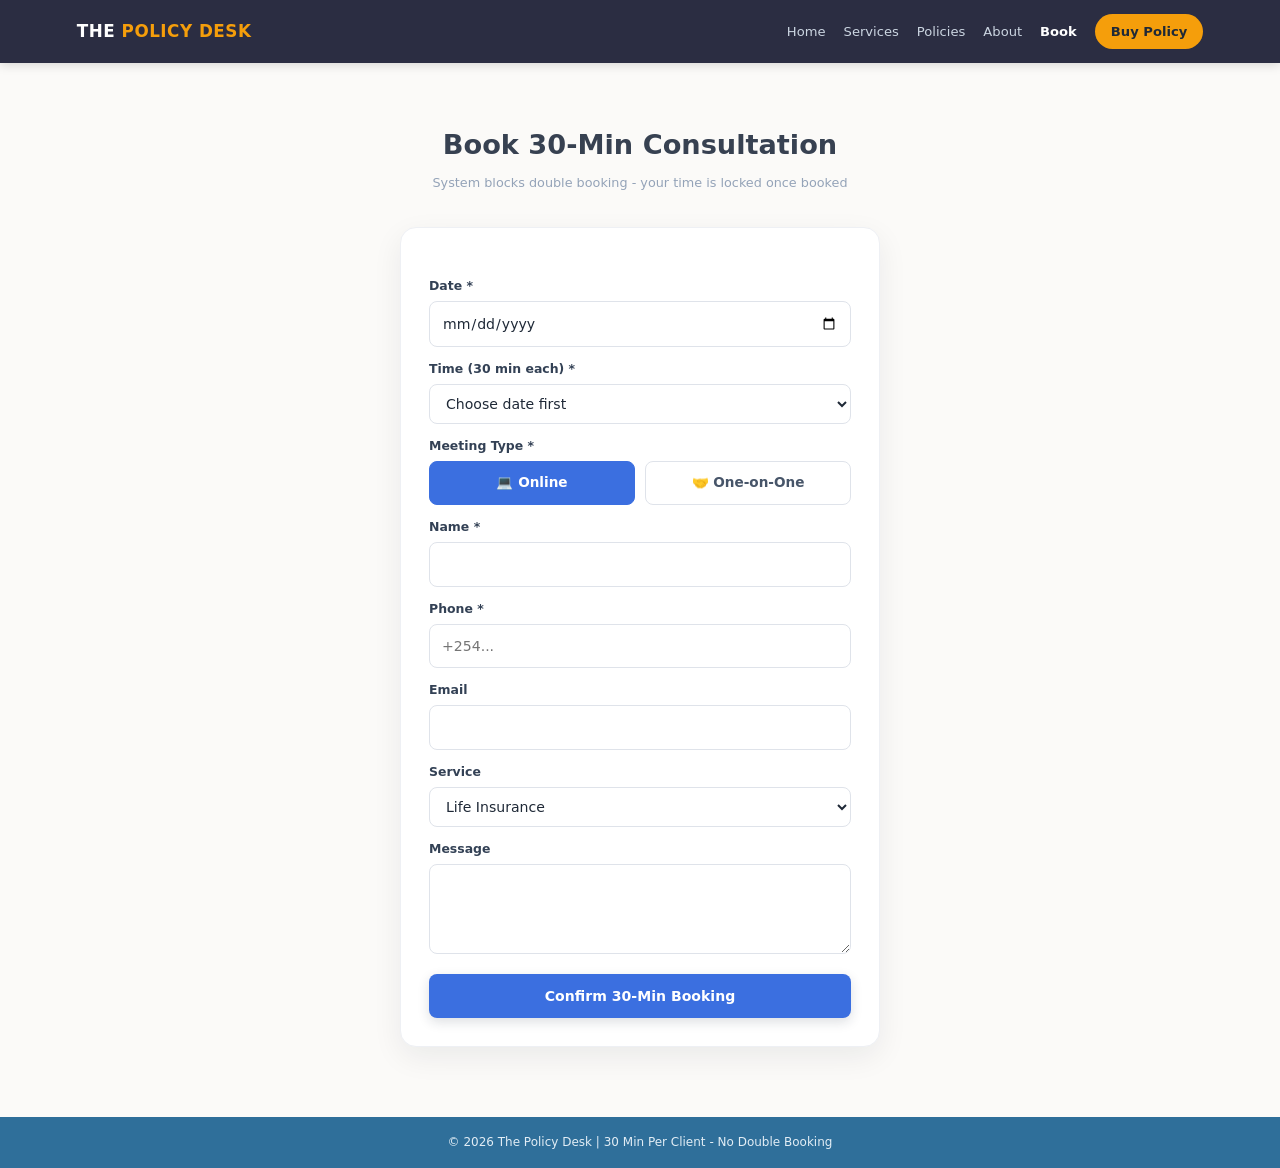
<file: book-appointment.html>
<!DOCTYPE html><html><head><meta charset="UTF-8"><meta name="viewport" content="width=device-width, initial-scale=1.0"><title>Book Appointment</title><link rel="stylesheet" href="css/styles.css"></head><body>
<nav><div class="logo">THE <span>POLICY DESK</span></div><div class="menu"><a href="index.html">Home</a><a href="services.html">Services</a><a href="policy.html">Policies</a><a href="about.html">About</a><a href="book-appointment.html" class="active">Book</a><a href="buy-policy.html" class="btn-nav">Buy Policy</a></div></nav>
<div class="section"><h2>Book 30-Min Consultation</h2><p class="sub">System blocks double booking - your time is locked once booked</p><div class="form-box"><p id="msg" style="font-size:12px;font-weight:700;text-align:center;margin-bottom:8px"></p><label>Date *</label><input type="date" id="date" required><label>Time (30 min each) *</label><select id="time"><option value="">Choose date first</option></select><label>Meeting Type *</label><div class="toggle"><input type="radio" name="meet" id="online" value="Online Meeting" checked><label for="online">💻 Online</label><input type="radio" name="meet" id="physical" value="One-on-One"><label for="physical">🤝 One-on-One</label></div><label>Name *</label><input id="name"><label>Phone *</label><input id="phone" placeholder="+254..."><label>Email</label><input id="email"><label>Service</label><select id="service"><option>Life Insurance</option><option>Health Insurance</option><option>Education Policy</option><option>Motor Insurance</option><option>Raise Request</option></select><label>Message</label><textarea id="message"></textarea><button id="bookBtn">Confirm 30-Min Booking</button></div></div>
<script>
const dateI=document.getElementById('date'),timeS=document.getElementById('time'),msg=document.getElementById('msg');
dateI.min=new Date().toLocaleDateString('en-CA');
dateI.addEventListener('change',async()=>{
 let d=dateI.value;timeS.innerHTML='<option value="">Loading...</option>';
 try{let r=await fetch('api-available-slots.php?date='+d);let slots=await r.json();timeS.innerHTML='';
 if(slots.length==0){timeS.innerHTML='<option value="">No slots available</option>';msg.textContent='❌ No free slots on this date (closed Sundays) - choose another date';msg.style.color='red';}
 else{slots.forEach(s=>{let o=document.createElement('option');o.value=s;o.textContent=s;timeS.appendChild(o);});msg.textContent='✅ '+slots.length+' slots free - 30 min each';msg.style.color='green';}
} catch(err){
  console.log(err);
  timeS.innerHTML='<option value="">Could not load slots</option>';msg.textContent='❌ Could not load slots - is XAMPP running?';msg.style.color='red';
}
});
document.getElementById('bookBtn').addEventListener('click',async(e)=>{
 e.preventDefault();
 if(!timeS.value){alert('Please pick a date and an available time');return;}
 let payload={date:dateI.value,time:timeS.value,meetingType:document.querySelector('input[name="meet"]:checked').value,name:document.getElementById('name').value,phone:document.getElementById('phone').value,email:document.getElementById('email').value,service:document.getElementById('service').value,message:document.getElementById('message').value};
 let btn=e.target;btn.textContent='Booking...';btn.disabled=true;
 try{let res=await fetch('api-book-appointment.php',{method:'POST',headers:{'Content-Type':'application/json'},body:JSON.stringify(payload)});let j=await res.json();alert(j.message);if(j.success)location.reload();}catch(err){alert('Error - Start XAMPP');}
 btn.textContent='Confirm 30-Min Booking';btn.disabled=false;
});
</script>
<footer>© 2026 The Policy Desk | 30 Min Per Client - No Double Booking</footer></body></html>
</file>
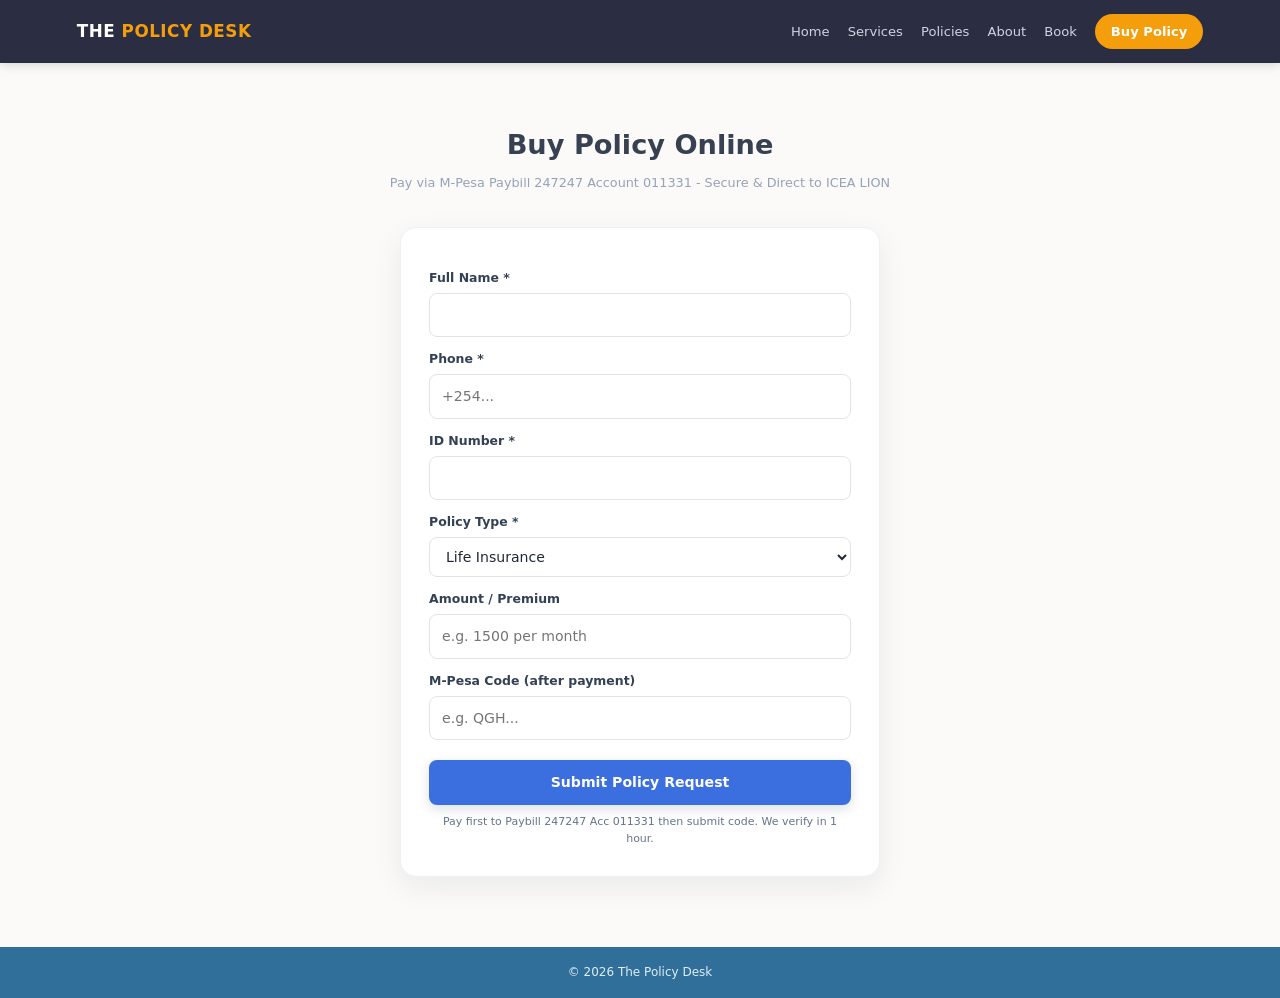
<file: buy-policy.html>
<!DOCTYPE html><html><head><meta charset="UTF-8"><meta name="viewport" content="width=device-width, initial-scale=1.0"><title>Buy Policy</title><link rel="stylesheet" href="css/styles.css"></head><body>
<nav><div class="logo">THE <span>POLICY DESK</span></div><div class="menu"><a href="index.html">Home</a><a href="services.html">Services</a><a href="policy.html">Policies</a><a href="about.html">About</a><a href="book-appointment.html">Book</a><a href="buy-policy.html" class="btn-nav active">Buy Policy</a></div></nav>
<div class="section"><h2>Buy Policy Online</h2><p class="sub">Pay via M-Pesa Paybill 247247 Account 011331 - Secure & Direct to ICEA LION</p><div class="form-box"><label>Full Name *</label><input id="bname" required><label>Phone *</label><input id="bphone" placeholder="+254..."><label>ID Number *</label><input id="bid"><label>Policy Type *</label><select id="btype"><option>Life Insurance</option><option>Health Insurance</option><option>Education Policy</option><option>Motor Insurance</option><option>Business Insurance</option></select><label>Amount / Premium</label><input id="bamount" placeholder="e.g. 1500 per month"><label>M-Pesa Code (after payment)</label><input id="bmpesa" placeholder="e.g. QGH..."><button id="buyBtn">Submit Policy Request</button><p style="font-size:11px;color:#64748b;margin-top:8px;text-align:center">Pay first to Paybill 247247 Acc 011331 then submit code. We verify in 1 hour.</p></div></div>
<script>
document.getElementById('buyBtn').addEventListener('click',async()=>{
 let data={name:bname.value,phone:bphone.value,id_number:bid.value,policy_type:btype.value,amount:bamount.value,mpesa_code:bmpesa.value};
 if(!data.name||!data.phone){alert('Fill name & phone');return;}
 let btn=document.getElementById('buyBtn');btn.textContent='Submitting...';
 try{let r=await fetch('api-buy-policy.php',{method:'POST',headers:{'Content-Type':'application/json'},body:JSON.stringify(data)});let j=await r.json();alert(j.message);if(j.success)location.reload();}catch(e){alert('Start XAMPP MySQL');}
 btn.textContent='Submit Policy Request';
});
</script>
<footer>© 2026 The Policy Desk</footer></body></html>
</file>
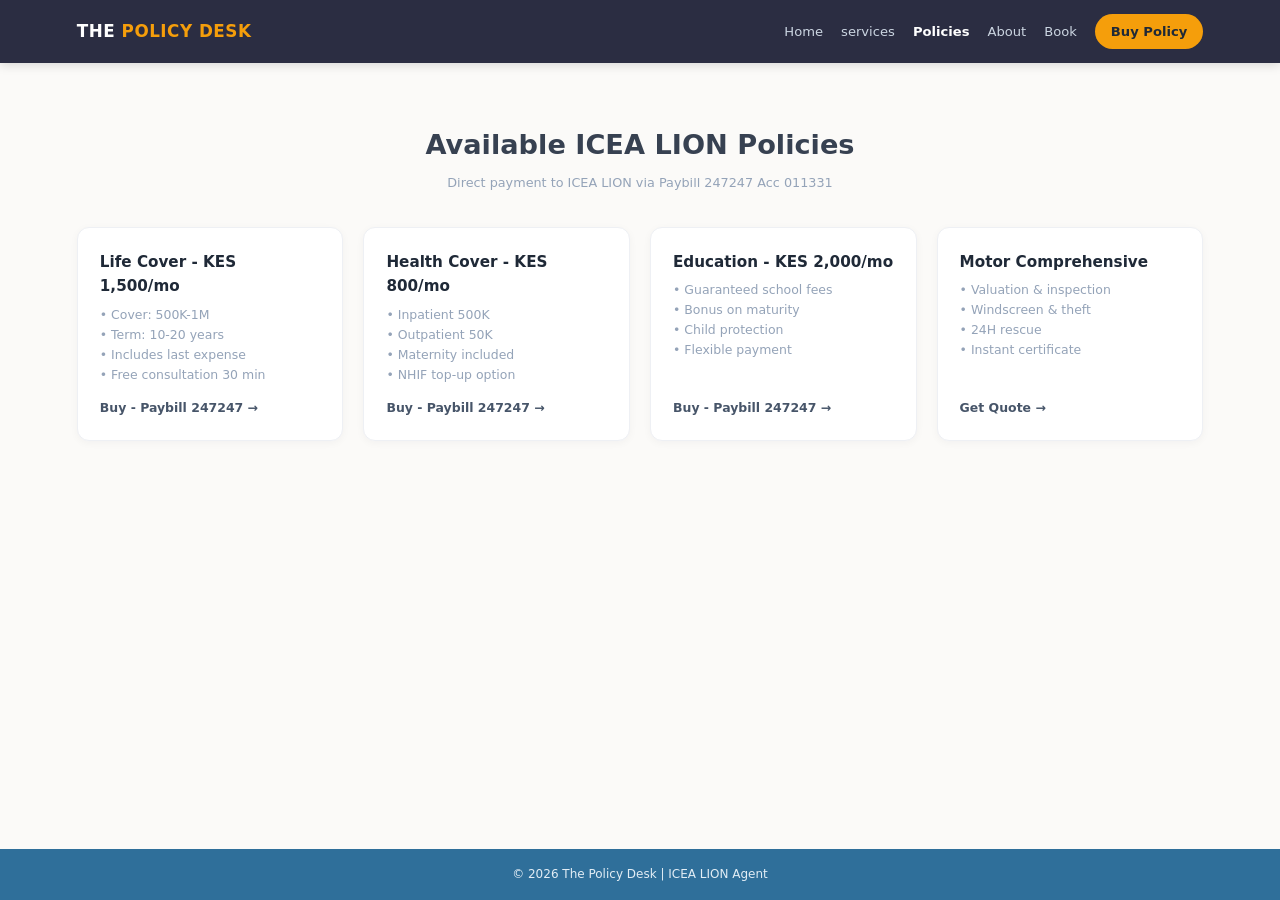
<file: policy.html>
<!DOCTYPE html><html><head><meta charset="UTF-8"><meta name="viewport" content="width=device-width, initial-scale=1.0"><title>Policies</title><link rel="stylesheet" href="css/styles.css"></head><body>
<nav><div class="logo">THE <span>POLICY DESK</span></div><div class="menu"><a href="index.html">Home</a><a href="services.html">services</a><a href="policy.html" class="active">Policies</a><a href="about.html">About</a><a href="book-appointment.html">Book</a><a href="buy-policy.html" class="btn-nav">Buy Policy</a></div></nav>
<div class="section"><h2>Available ICEA LION Policies</h2><p class="sub">Direct payment to ICEA LION via Paybill 247247 Acc 011331</p><div class="grid"><div class="card"><h3>Life Cover - KES 1,500/mo</h3><p>• Cover: 500K-1M<br>• Term: 10-20 years<br>• Includes last expense<br>• Free consultation 30 min</p><a href="buy-policy.html?type=Life Insurance 500K">Buy - Paybill 247247 →</a></div><div class="card"><h3>Health Cover - KES 800/mo</h3><p>• Inpatient 500K<br>• Outpatient 50K<br>• Maternity included<br>• NHIF top-up option</p><a href="buy-policy.html?type=Health Insurance">Buy - Paybill 247247 →</a></div><div class="card"><h3>Education - KES 2,000/mo</h3><p>• Guaranteed school fees<br>• Bonus on maturity<br>• Child protection<br>• Flexible payment</p><a href="buy-policy.html?type=Education Policy">Buy - Paybill 247247 →</a></div><div class="card"><h3>Motor Comprehensive</h3><p>• Valuation & inspection<br>• Windscreen & theft<br>• 24H rescue<br>• Instant certificate</p><a href="buy-policy.html?type=Motor Insurance">Get Quote →</a></div></div></div>
<footer>© 2026 The Policy Desk | ICEA LION Agent</footer></body></html>
</file>
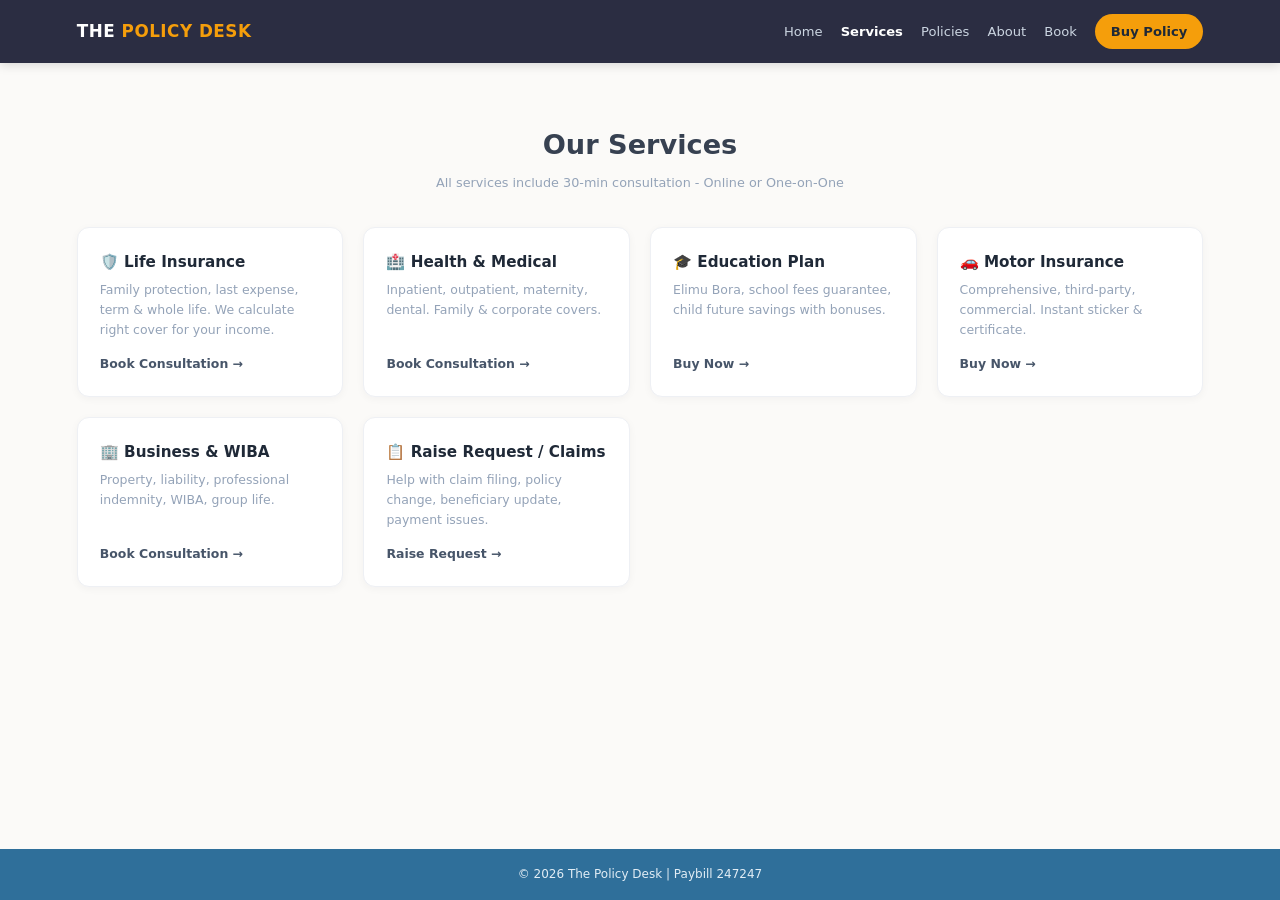
<file: services.html>
<!DOCTYPE html><html><head><meta charset="UTF-8"><meta name="viewport" content="width=device-width, initial-scale=1.0"><title>Services</title><link rel="stylesheet" href="css/styles.css"></head><body>
<nav><div class="logo">THE <span>POLICY DESK</span></div><div class="menu"><a href="index.html">Home</a><a href="services.html" class="active">Services</a><a href="policy.html">Policies</a><a href="about.html">About</a><a href="book-appointment.html">Book</a><a href="buy-policy.html" class="btn-nav">Buy Policy</a></div></nav>
<div class="section"><h2>Our Services</h2><p class="sub">All services include 30-min consultation - Online or One-on-One</p><div class="grid"><div class="card"><h3>🛡️ Life Insurance</h3><p>Family protection, last expense, term & whole life. We calculate right cover for your income.</p><a href="book-appointment.html">Book Consultation →</a></div><div class="card"><h3>🏥 Health & Medical</h3><p>Inpatient, outpatient, maternity, dental. Family & corporate covers.</p><a href="book-appointment.html">Book Consultation →</a></div><div class="card"><h3>🎓 Education Plan</h3><p>Elimu Bora, school fees guarantee, child future savings with bonuses.</p><a href="buy-policy.html">Buy Now →</a></div><div class="card"><h3>🚗 Motor Insurance</h3><p>Comprehensive, third-party, commercial. Instant sticker & certificate.</p><a href="buy-policy.html">Buy Now →</a></div><div class="card"><h3>🏢 Business & WIBA</h3><p>Property, liability, professional indemnity, WIBA, group life.</p><a href="book-appointment.html">Book Consultation →</a></div><div class="card"><h3>📋 Raise Request / Claims</h3><p>Help with claim filing, policy change, beneficiary update, payment issues.</p><a href="book-appointment.html">Raise Request →</a></div></div></div>
<footer>© 2026 The Policy Desk | Paybill 247247</footer></body></html>
</file>
<file: css/styles.css>
/* The Policy Desk — styles matched to the reference video */
:root{
  --navy:#2b2d42;        /* top nav bar */
  --ink:#1f2937;         /* headings */
  --text:#64748b;        /* body copy */
  --muted:#94a3b8;
  --indigo:#4f5bd5;      /* "With Confidence" accent */
  --blue:#3b6fe0;        /* primary button */
  --slate:#3f4a5c;       /* secondary button */
  --orange:#f59e0b;      /* logo + Buy Policy */
  --teal:#1e6b8f;        /* photo badge */
  --footer:#2f6f9a;      /* footer bar */
  --cream:#fdf1e3;
  --card:#ffffff;
  --border:#eef0f4;
  --radius:12px;
}
*{box-sizing:border-box;margin:0;padding:0}
html{scroll-behavior:smooth}
body{
  font-family:"Segoe UI",system-ui,-apple-system,Roboto,"Helvetica Neue",Arial,sans-serif;
  color:var(--ink);
  background:#fbfaf8;
  min-height:100vh;
  display:flex;flex-direction:column;
  line-height:1.6;
}
a{text-decoration:none;color:inherit}
img{max-width:100%;display:block}

/* ---------- Nav ---------- */
nav{
  position:sticky;top:0;z-index:50;
  background:var(--navy);
  display:flex;align-items:center;justify-content:space-between;
  padding:14px 6%;
  box-shadow:0 2px 10px rgba(0,0,0,.15);
}
.logo{font-weight:800;font-size:1.05rem;letter-spacing:.5px;color:#fff}
.logo span{color:var(--orange)}
.menu{display:flex;align-items:center;gap:18px;flex-wrap:wrap}
.menu a{color:#cbd5e1;font-size:.82rem;font-weight:500;transition:color .2s}
.menu a:hover{color:#fff}
.menu a.active{color:#fff;font-weight:700}
.menu .btn-nav{
  background:var(--orange);color:#1f2937;font-weight:700;
  padding:7px 16px;border-radius:999px;
}
.menu .btn-nav:hover{color:#1f2937;filter:brightness(1.07)}

/* ---------- Hero ---------- */
.hero{
  display:grid;grid-template-columns:1.25fr 1fr;align-items:center;gap:48px;
  padding:60px 6% 70px;
  background:linear-gradient(180deg,var(--cream) 0%,#fdf6ee 55%,#fbfaf8 100%);
}
.tag{
  display:inline-block;font-size:.68rem;font-weight:700;color:#475569;
  background:rgba(255,255,255,.7);border:1px solid #f1e4d3;
  padding:5px 12px;border-radius:999px;margin-bottom:18px;
}
.hero h1{
  font-size:clamp(2rem,4vw,2.9rem);line-height:1.18;font-weight:800;
  color:var(--ink);margin-bottom:18px;
}
.hero h1 span{color:var(--indigo)}
.hero p{color:var(--text);font-size:.92rem;max-width:560px;margin-bottom:24px}
.hero p b{color:var(--ink)}
.btns{display:flex;gap:12px;flex-wrap:wrap;margin-bottom:22px}
.btn-blue,.btn-dark,button{
  display:inline-block;border:none;cursor:pointer;font:inherit;
  font-weight:700;font-size:.88rem;color:#fff;
  padding:11px 22px;border-radius:8px;
  box-shadow:0 4px 12px rgba(30,41,59,.15);
  transition:transform .15s,box-shadow .15s,filter .15s;
}
.btn-blue,button{background:var(--blue)}
.btn-dark{background:var(--slate)}
.btn-blue:hover,.btn-dark:hover,button:hover{transform:translateY(-1px);box-shadow:0 6px 16px rgba(30,41,59,.22);filter:brightness(1.05)}
button:disabled{opacity:.6;cursor:wait;transform:none}
.mini{display:flex;gap:22px;flex-wrap:wrap;font-size:.74rem;color:var(--muted);font-weight:600}

.hero-right{
  position:relative;justify-self:end;width:100%;max-width:360px;
  border-radius:16px;overflow:hidden;
  box-shadow:0 18px 40px rgba(30,41,59,.22);
  background:#e2e8f0;
}
.hero-right img{width:100%;aspect-ratio:4/5;object-fit:cover}
.badge{
  position:absolute;left:12px;right:12px;bottom:12px;
  background:var(--teal);color:#fff;text-align:center;
  font-weight:700;font-size:.85rem;line-height:1.35;
  padding:9px 10px;border-radius:10px;
}
.badge small{color:#fcd34d;font-weight:600;font-size:.72rem}

/* ---------- Sections & cards ---------- */
.section{padding:60px 6% 70px;flex:1}
.section h2{text-align:center;font-size:1.7rem;font-weight:700;color:#374151}
.sub{text-align:center;color:var(--muted);font-size:.8rem;margin:6px 0 34px}
.grid{display:grid;grid-template-columns:repeat(auto-fit,minmax(220px,1fr));gap:20px}
.card{
  background:var(--card);border:1px solid var(--border);border-radius:var(--radius);
  padding:22px;box-shadow:0 2px 8px rgba(15,23,42,.04);
  display:flex;flex-direction:column;
  transition:transform .2s,box-shadow .2s;
}
.card:hover{transform:translateY(-3px);box-shadow:0 10px 24px rgba(15,23,42,.08)}
.card h3{font-size:.95rem;font-weight:700;color:var(--ink);margin-bottom:6px}
.card p{font-size:.78rem;color:var(--muted);margin-bottom:14px;flex:1}
.card a{font-size:.78rem;font-weight:600;color:#475569}
.card a:hover{color:var(--blue)}

/* ---------- About ---------- */
.about-wrap{
  display:grid;grid-template-columns:minmax(240px,360px) 1fr;gap:48px;align-items:start;
  padding:60px 6% 70px;flex:1;
  background:linear-gradient(180deg,var(--cream) 0%,#fbfaf8 70%);
}
.about-img img{border-radius:16px;box-shadow:0 18px 40px rgba(30,41,59,.22);aspect-ratio:4/5;object-fit:cover;width:100%}
.about-text h2{font-size:2rem;font-weight:800}
.about-text h4{color:var(--indigo);font-weight:600;margin-bottom:16px}
.about-text p{color:var(--text);font-size:.92rem;margin-bottom:14px}
.about-text p b{color:var(--ink)}
.about-text ul{list-style:none;margin:6px 0 24px}
.about-text li{font-size:.88rem;color:#334155;padding:6px 0;border-bottom:1px dashed var(--border)}

/* ---------- Forms ---------- */
.form-box{
  max-width:480px;margin:0 auto;background:var(--card);
  border:1px solid var(--border);border-radius:16px;padding:28px;
  box-shadow:0 10px 30px rgba(15,23,42,.07);
  display:flex;flex-direction:column;
}
.form-box > label{font-size:.78rem;font-weight:700;color:#334155;margin:12px 0 5px}
.form-box input,.form-box select,.form-box textarea{
  width:100%;font:inherit;font-size:.88rem;color:var(--ink);
  padding:10px 12px;border:1px solid #dfe3ea;border-radius:8px;background:#fff;
  transition:border-color .15s,box-shadow .15s;
}
.form-box textarea{min-height:90px;resize:vertical}
.form-box input:focus,.form-box select:focus,.form-box textarea:focus{
  outline:none;border-color:var(--blue);box-shadow:0 0 0 3px rgba(59,111,224,.15);
}
.form-box button{margin-top:20px;width:100%}

.toggle{display:flex;gap:10px;position:relative}
.toggle input{position:absolute;left:0;top:0;width:1px;height:1px;margin:0;opacity:0;pointer-events:none}
.toggle label{
  flex:1;text-align:center;cursor:pointer;font-size:.85rem;font-weight:600;
  padding:10px;border:1px solid #dfe3ea;border-radius:8px;color:#475569;background:#fff;
}
.toggle input:checked + label{background:var(--blue);border-color:var(--blue);color:#fff}
.toggle input:focus-visible + label{box-shadow:0 0 0 3px rgba(59,111,224,.3)}

/* ---------- Footer ---------- */
footer{
  background:var(--footer);color:#e2edf5;text-align:center;
  font-size:.75rem;padding:16px 6%;margin-top:auto;
}

/* ---------- Responsive ---------- */
@media (max-width:860px){
  .hero,.about-wrap{grid-template-columns:1fr}
  .hero-right{justify-self:center}
  .about-img{max-width:360px;margin:0 auto}
}
@media (max-width:600px){
  nav{flex-direction:column;gap:10px;padding:12px 16px}
  .menu{justify-content:center;gap:12px}
  .hero,.section,.about-wrap{padding-left:16px;padding-right:16px}
  .hero{padding-top:36px}
}
</file>
